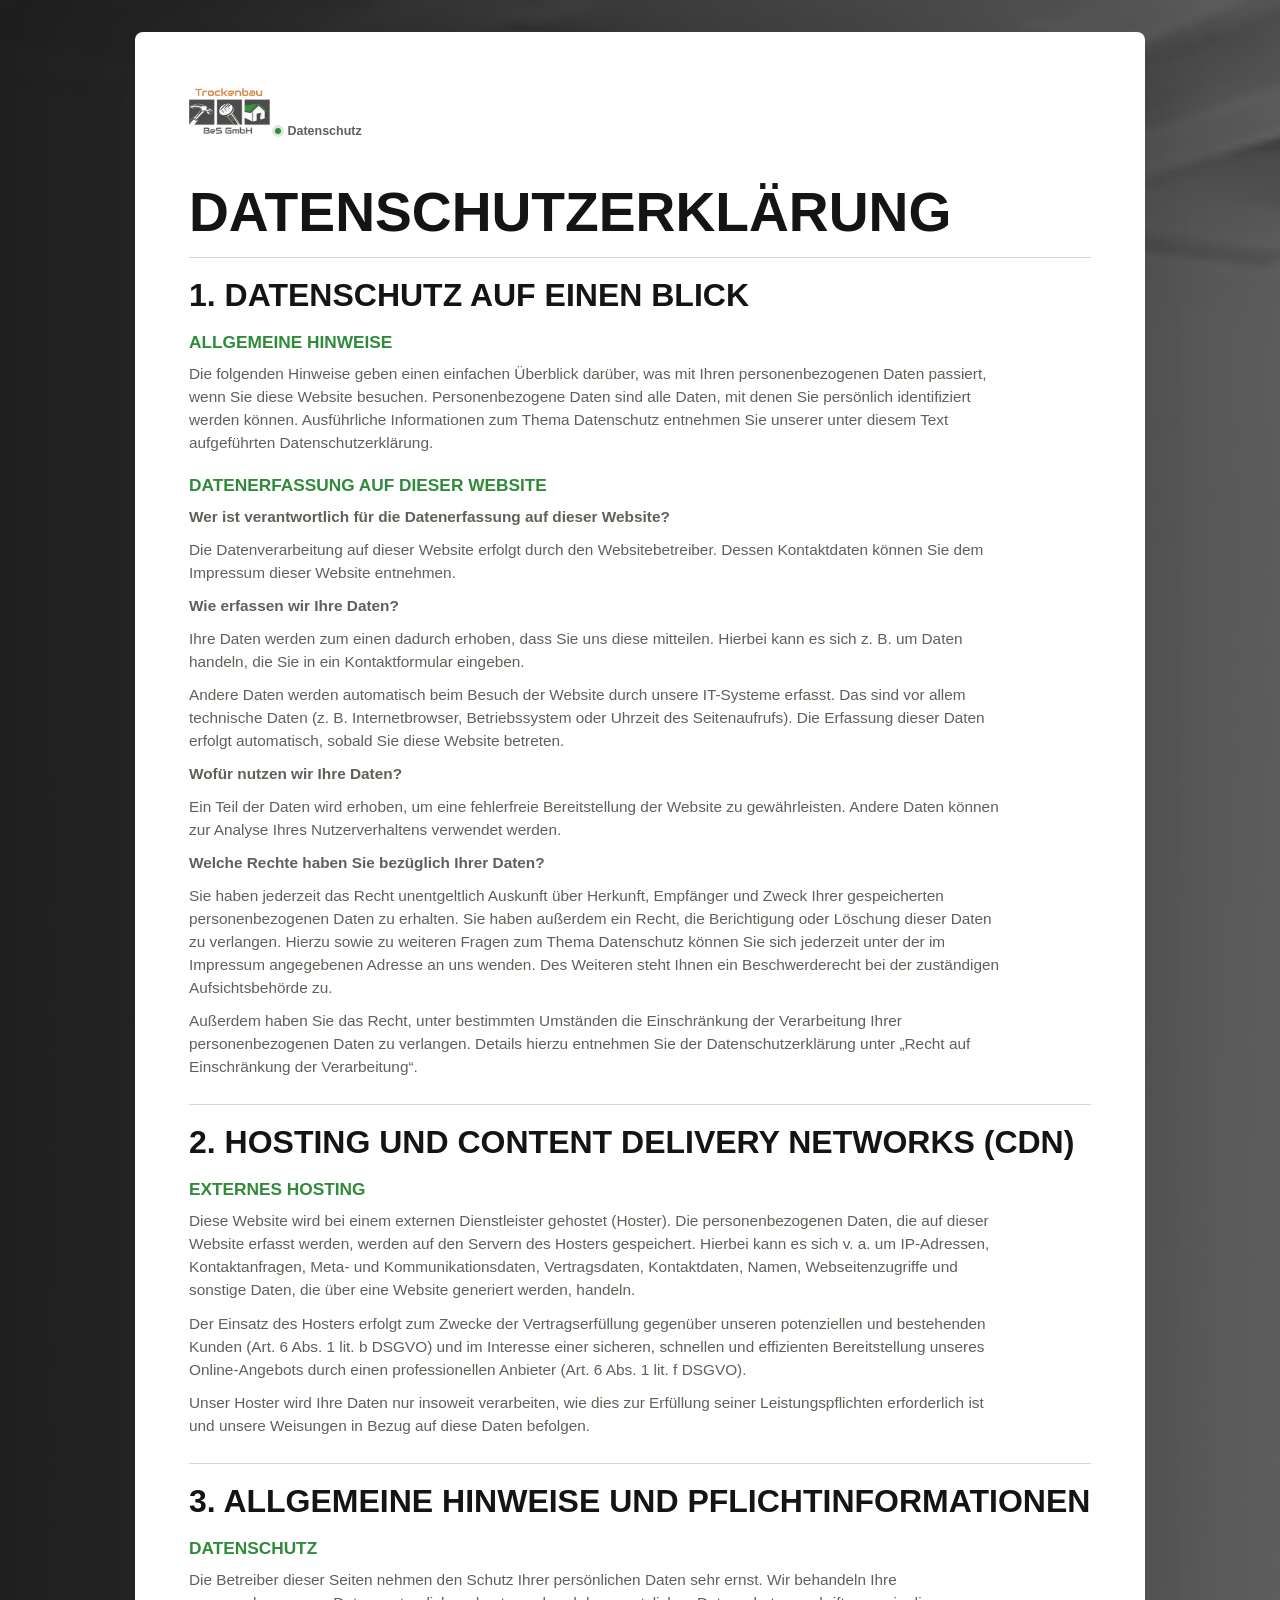
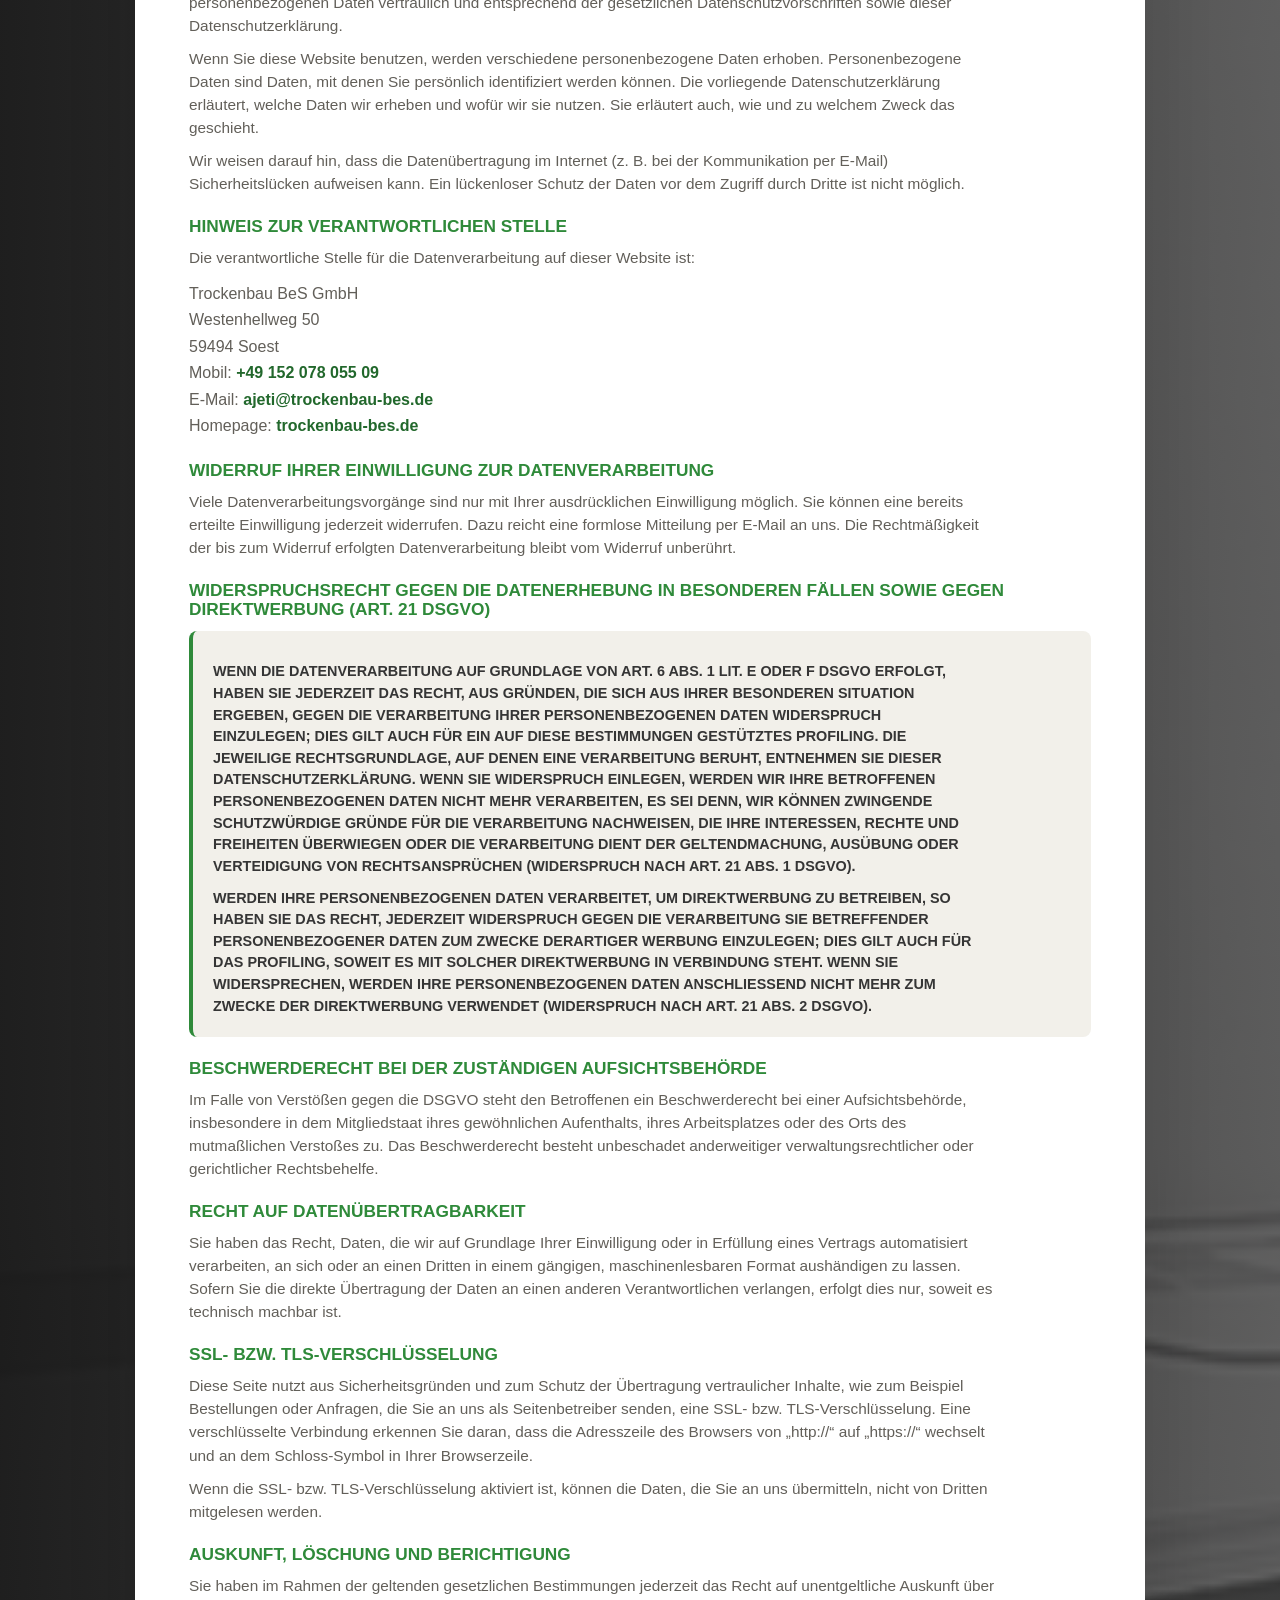
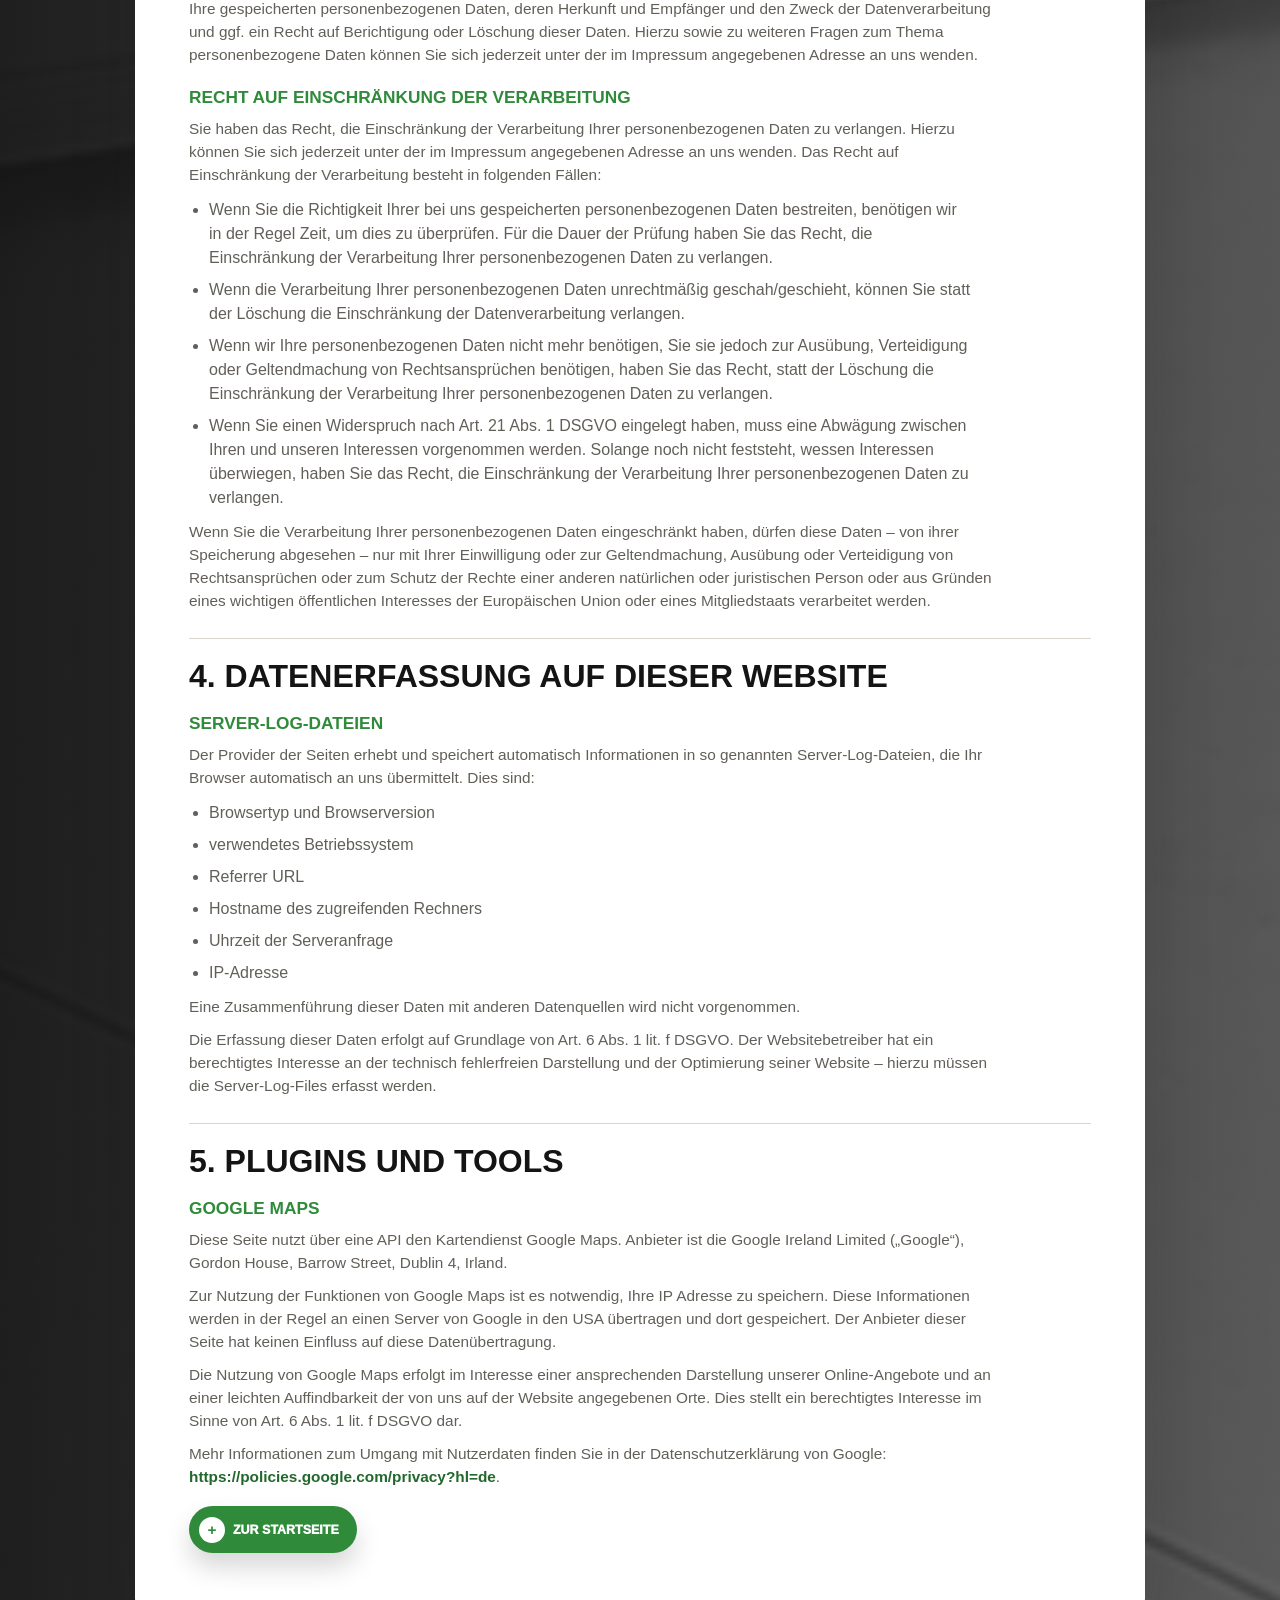
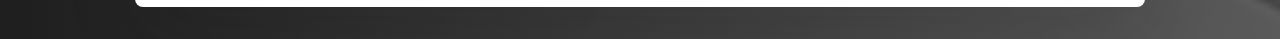
<file: datenschutz.html>
<!DOCTYPE html>
<html lang="de">
  <head>
    <meta charset="UTF-8" />
    <meta name="viewport" content="width=device-width, initial-scale=1.0" />
    <title>Datenschutzerklärung | BES Trockenbau</title>
    <meta
      name="description"
      content="Datenschutzerklärung der Website BES Trockenbau mit Informationen zu Datenerfassung, Hosting, Rechten betroffener Personen, Server-Log-Dateien und Google Maps."
    />
    <link rel="icon" type="image/jpeg" href="assets/bes-trockenbau-logo.jpg" />
    <link rel="stylesheet" href="styles.css" />
  </head>
  <body class="legal-page">
    <main class="legal-main">
      <section class="legal-panel legal-panel-wide" aria-labelledby="privacy-title">
        <a class="brand" href="index.html" aria-label="Zurück zur Startseite">
          <img class="brand-logo" src="assets/bes-trockenbau-logo.jpg" alt="Trockenbau BeS GmbH Logo" />
        </a>

        <p class="section-kicker legal-kicker">Datenschutz</p>
        <h1 id="privacy-title">Datenschutzerklärung</h1>

        <div class="legal-sections privacy-sections">
          <article class="legal-section">
            <h2>1. Datenschutz auf einen Blick</h2>

            <h3>Allgemeine Hinweise</h3>
            <p>Die folgenden Hinweise geben einen einfachen Überblick darüber, was mit Ihren personenbezogenen Daten passiert, wenn Sie diese Website besuchen. Personenbezogene Daten sind alle Daten, mit denen Sie persönlich identifiziert werden können. Ausführliche Informationen zum Thema Datenschutz entnehmen Sie unserer unter diesem Text aufgeführten Datenschutzerklärung.</p>

            <h3>Datenerfassung auf dieser Website</h3>
            <p><strong>Wer ist verantwortlich für die Datenerfassung auf dieser Website?</strong></p>
            <p>Die Datenverarbeitung auf dieser Website erfolgt durch den Websitebetreiber. Dessen Kontaktdaten können Sie dem Impressum dieser Website entnehmen.</p>

            <p><strong>Wie erfassen wir Ihre Daten?</strong></p>
            <p>Ihre Daten werden zum einen dadurch erhoben, dass Sie uns diese mitteilen. Hierbei kann es sich z. B. um Daten handeln, die Sie in ein Kontaktformular eingeben.</p>
            <p>Andere Daten werden automatisch beim Besuch der Website durch unsere IT-Systeme erfasst. Das sind vor allem technische Daten (z. B. Internetbrowser, Betriebssystem oder Uhrzeit des Seitenaufrufs). Die Erfassung dieser Daten erfolgt automatisch, sobald Sie diese Website betreten.</p>

            <p><strong>Wofür nutzen wir Ihre Daten?</strong></p>
            <p>Ein Teil der Daten wird erhoben, um eine fehlerfreie Bereitstellung der Website zu gewährleisten. Andere Daten können zur Analyse Ihres Nutzerverhaltens verwendet werden.</p>

            <p><strong>Welche Rechte haben Sie bezüglich Ihrer Daten?</strong></p>
            <p>Sie haben jederzeit das Recht unentgeltlich Auskunft über Herkunft, Empfänger und Zweck Ihrer gespeicherten personenbezogenen Daten zu erhalten. Sie haben außerdem ein Recht, die Berichtigung oder Löschung dieser Daten zu verlangen. Hierzu sowie zu weiteren Fragen zum Thema Datenschutz können Sie sich jederzeit unter der im Impressum angegebenen Adresse an uns wenden. Des Weiteren steht Ihnen ein Beschwerderecht bei der zuständigen Aufsichtsbehörde zu.</p>
            <p>Außerdem haben Sie das Recht, unter bestimmten Umständen die Einschränkung der Verarbeitung Ihrer personenbezogenen Daten zu verlangen. Details hierzu entnehmen Sie der Datenschutzerklärung unter „Recht auf Einschränkung der Verarbeitung“.</p>
          </article>

          <article class="legal-section">
            <h2>2. Hosting und Content Delivery Networks (CDN)</h2>

            <h3>Externes Hosting</h3>
            <p>Diese Website wird bei einem externen Dienstleister gehostet (Hoster). Die personenbezogenen Daten, die auf dieser Website erfasst werden, werden auf den Servern des Hosters gespeichert. Hierbei kann es sich v. a. um IP-Adressen, Kontaktanfragen, Meta- und Kommunikationsdaten, Vertragsdaten, Kontaktdaten, Namen, Webseitenzugriffe und sonstige Daten, die über eine Website generiert werden, handeln.</p>
            <p>Der Einsatz des Hosters erfolgt zum Zwecke der Vertragserfüllung gegenüber unseren potenziellen und bestehenden Kunden (Art. 6 Abs. 1 lit. b DSGVO) und im Interesse einer sicheren, schnellen und effizienten Bereitstellung unseres Online-Angebots durch einen professionellen Anbieter (Art. 6 Abs. 1 lit. f DSGVO).</p>
            <p>Unser Hoster wird Ihre Daten nur insoweit verarbeiten, wie dies zur Erfüllung seiner Leistungspflichten erforderlich ist und unsere Weisungen in Bezug auf diese Daten befolgen.</p>
          </article>

          <article class="legal-section">
            <h2>3. Allgemeine Hinweise und Pflichtinformationen</h2>

            <h3>Datenschutz</h3>
            <p>Die Betreiber dieser Seiten nehmen den Schutz Ihrer persönlichen Daten sehr ernst. Wir behandeln Ihre personenbezogenen Daten vertraulich und entsprechend der gesetzlichen Datenschutzvorschriften sowie dieser Datenschutzerklärung.</p>
            <p>Wenn Sie diese Website benutzen, werden verschiedene personenbezogene Daten erhoben. Personenbezogene Daten sind Daten, mit denen Sie persönlich identifiziert werden können. Die vorliegende Datenschutzerklärung erläutert, welche Daten wir erheben und wofür wir sie nutzen. Sie erläutert auch, wie und zu welchem Zweck das geschieht.</p>
            <p>Wir weisen darauf hin, dass die Datenübertragung im Internet (z. B. bei der Kommunikation per E-Mail) Sicherheitslücken aufweisen kann. Ein lückenloser Schutz der Daten vor dem Zugriff durch Dritte ist nicht möglich.</p>

            <h3>Hinweis zur verantwortlichen Stelle</h3>
            <p>Die verantwortliche Stelle für die Datenverarbeitung auf dieser Website ist:</p>
            <address class="legal-address">
              Trockenbau BeS GmbH<br />
              Westenhellweg 50<br />
              59494 Soest<br />
              Mobil: <a href="tel:+4915207805509">+49 152 078 055 09</a><br />
              E-Mail: <a href="mailto:ajeti@trockenbau-bes.de">ajeti@trockenbau-bes.de</a><br />
              Homepage: <a href="https://trockenbau-bes.de">trockenbau-bes.de</a>
            </address>

            <h3>Widerruf Ihrer Einwilligung zur Datenverarbeitung</h3>
            <p>Viele Datenverarbeitungsvorgänge sind nur mit Ihrer ausdrücklichen Einwilligung möglich. Sie können eine bereits erteilte Einwilligung jederzeit widerrufen. Dazu reicht eine formlose Mitteilung per E-Mail an uns. Die Rechtmäßigkeit der bis zum Widerruf erfolgten Datenverarbeitung bleibt vom Widerruf unberührt.</p>

            <h3>Widerspruchsrecht gegen die Datenerhebung in besonderen Fällen sowie gegen Direktwerbung (Art. 21 DSGVO)</h3>
            <div class="legal-notice">
              <p>WENN DIE DATENVERARBEITUNG AUF GRUNDLAGE VON ART. 6 ABS. 1 LIT. E ODER F DSGVO ERFOLGT, HABEN SIE JEDERZEIT DAS RECHT, AUS GRÜNDEN, DIE SICH AUS IHRER BESONDEREN SITUATION ERGEBEN, GEGEN DIE VERARBEITUNG IHRER PERSONENBEZOGENEN DATEN WIDERSPRUCH EINZULEGEN; DIES GILT AUCH FÜR EIN AUF DIESE BESTIMMUNGEN GESTÜTZTES PROFILING. DIE JEWEILIGE RECHTSGRUNDLAGE, AUF DENEN EINE VERARBEITUNG BERUHT, ENTNEHMEN SIE DIESER DATENSCHUTZERKLÄRUNG. WENN SIE WIDERSPRUCH EINLEGEN, WERDEN WIR IHRE BETROFFENEN PERSONENBEZOGENEN DATEN NICHT MEHR VERARBEITEN, ES SEI DENN, WIR KÖNNEN ZWINGENDE SCHUTZWÜRDIGE GRÜNDE FÜR DIE VERARBEITUNG NACHWEISEN, DIE IHRE INTERESSEN, RECHTE UND FREIHEITEN ÜBERWIEGEN ODER DIE VERARBEITUNG DIENT DER GELTENDMACHUNG, AUSÜBUNG ODER VERTEIDIGUNG VON RECHTSANSPRÜCHEN (WIDERSPRUCH NACH ART. 21 ABS. 1 DSGVO).</p>
              <p>WERDEN IHRE PERSONENBEZOGENEN DATEN VERARBEITET, UM DIREKTWERBUNG ZU BETREIBEN, SO HABEN SIE DAS RECHT, JEDERZEIT WIDERSPRUCH GEGEN DIE VERARBEITUNG SIE BETREFFENDER PERSONENBEZOGENER DATEN ZUM ZWECKE DERARTIGER WERBUNG EINZULEGEN; DIES GILT AUCH FÜR DAS PROFILING, SOWEIT ES MIT SOLCHER DIREKTWERBUNG IN VERBINDUNG STEHT. WENN SIE WIDERSPRECHEN, WERDEN IHRE PERSONENBEZOGENEN DATEN ANSCHLIESSEND NICHT MEHR ZUM ZWECKE DER DIREKTWERBUNG VERWENDET (WIDERSPRUCH NACH ART. 21 ABS. 2 DSGVO).</p>
            </div>

            <h3>Beschwerderecht bei der zuständigen Aufsichtsbehörde</h3>
            <p>Im Falle von Verstößen gegen die DSGVO steht den Betroffenen ein Beschwerderecht bei einer Aufsichtsbehörde, insbesondere in dem Mitgliedstaat ihres gewöhnlichen Aufenthalts, ihres Arbeitsplatzes oder des Orts des mutmaßlichen Verstoßes zu. Das Beschwerderecht besteht unbeschadet anderweitiger verwaltungsrechtlicher oder gerichtlicher Rechtsbehelfe.</p>

            <h3>Recht auf Datenübertragbarkeit</h3>
            <p>Sie haben das Recht, Daten, die wir auf Grundlage Ihrer Einwilligung oder in Erfüllung eines Vertrags automatisiert verarbeiten, an sich oder an einen Dritten in einem gängigen, maschinenlesbaren Format aushändigen zu lassen. Sofern Sie die direkte Übertragung der Daten an einen anderen Verantwortlichen verlangen, erfolgt dies nur, soweit es technisch machbar ist.</p>

            <h3>SSL- bzw. TLS-Verschlüsselung</h3>
            <p>Diese Seite nutzt aus Sicherheitsgründen und zum Schutz der Übertragung vertraulicher Inhalte, wie zum Beispiel Bestellungen oder Anfragen, die Sie an uns als Seitenbetreiber senden, eine SSL- bzw. TLS-Verschlüsselung. Eine verschlüsselte Verbindung erkennen Sie daran, dass die Adresszeile des Browsers von „http://“ auf „https://“ wechselt und an dem Schloss-Symbol in Ihrer Browserzeile.</p>
            <p>Wenn die SSL- bzw. TLS-Verschlüsselung aktiviert ist, können die Daten, die Sie an uns übermitteln, nicht von Dritten mitgelesen werden.</p>

            <h3>Auskunft, Löschung und Berichtigung</h3>
            <p>Sie haben im Rahmen der geltenden gesetzlichen Bestimmungen jederzeit das Recht auf unentgeltliche Auskunft über Ihre gespeicherten personenbezogenen Daten, deren Herkunft und Empfänger und den Zweck der Datenverarbeitung und ggf. ein Recht auf Berichtigung oder Löschung dieser Daten. Hierzu sowie zu weiteren Fragen zum Thema personenbezogene Daten können Sie sich jederzeit unter der im Impressum angegebenen Adresse an uns wenden.</p>

            <h3>Recht auf Einschränkung der Verarbeitung</h3>
            <p>Sie haben das Recht, die Einschränkung der Verarbeitung Ihrer personenbezogenen Daten zu verlangen. Hierzu können Sie sich jederzeit unter der im Impressum angegebenen Adresse an uns wenden. Das Recht auf Einschränkung der Verarbeitung besteht in folgenden Fällen:</p>
            <ul class="legal-list">
              <li>Wenn Sie die Richtigkeit Ihrer bei uns gespeicherten personenbezogenen Daten bestreiten, benötigen wir in der Regel Zeit, um dies zu überprüfen. Für die Dauer der Prüfung haben Sie das Recht, die Einschränkung der Verarbeitung Ihrer personenbezogenen Daten zu verlangen.</li>
              <li>Wenn die Verarbeitung Ihrer personenbezogenen Daten unrechtmäßig geschah/geschieht, können Sie statt der Löschung die Einschränkung der Datenverarbeitung verlangen.</li>
              <li>Wenn wir Ihre personenbezogenen Daten nicht mehr benötigen, Sie sie jedoch zur Ausübung, Verteidigung oder Geltendmachung von Rechtsansprüchen benötigen, haben Sie das Recht, statt der Löschung die Einschränkung der Verarbeitung Ihrer personenbezogenen Daten zu verlangen.</li>
              <li>Wenn Sie einen Widerspruch nach Art. 21 Abs. 1 DSGVO eingelegt haben, muss eine Abwägung zwischen Ihren und unseren Interessen vorgenommen werden. Solange noch nicht feststeht, wessen Interessen überwiegen, haben Sie das Recht, die Einschränkung der Verarbeitung Ihrer personenbezogenen Daten zu verlangen.</li>
            </ul>
            <p>Wenn Sie die Verarbeitung Ihrer personenbezogenen Daten eingeschränkt haben, dürfen diese Daten – von ihrer Speicherung abgesehen – nur mit Ihrer Einwilligung oder zur Geltendmachung, Ausübung oder Verteidigung von Rechtsansprüchen oder zum Schutz der Rechte einer anderen natürlichen oder juristischen Person oder aus Gründen eines wichtigen öffentlichen Interesses der Europäischen Union oder eines Mitgliedstaats verarbeitet werden.</p>
          </article>

          <article class="legal-section">
            <h2>4. Datenerfassung auf dieser Website</h2>

            <h3>Server-Log-Dateien</h3>
            <p>Der Provider der Seiten erhebt und speichert automatisch Informationen in so genannten Server-Log-Dateien, die Ihr Browser automatisch an uns übermittelt. Dies sind:</p>
            <ul class="legal-list">
              <li>Browsertyp und Browserversion</li>
              <li>verwendetes Betriebssystem</li>
              <li>Referrer URL</li>
              <li>Hostname des zugreifenden Rechners</li>
              <li>Uhrzeit der Serveranfrage</li>
              <li>IP-Adresse</li>
            </ul>
            <p>Eine Zusammenführung dieser Daten mit anderen Datenquellen wird nicht vorgenommen.</p>
            <p>Die Erfassung dieser Daten erfolgt auf Grundlage von Art. 6 Abs. 1 lit. f DSGVO. Der Websitebetreiber hat ein berechtigtes Interesse an der technisch fehlerfreien Darstellung und der Optimierung seiner Website – hierzu müssen die Server-Log-Files erfasst werden.</p>
          </article>

          <article class="legal-section">
            <h2>5. Plugins und Tools</h2>

            <h3>Google Maps</h3>
            <p>Diese Seite nutzt über eine API den Kartendienst Google Maps. Anbieter ist die Google Ireland Limited („Google“), Gordon House, Barrow Street, Dublin 4, Irland.</p>
            <p>Zur Nutzung der Funktionen von Google Maps ist es notwendig, Ihre IP Adresse zu speichern. Diese Informationen werden in der Regel an einen Server von Google in den USA übertragen und dort gespeichert. Der Anbieter dieser Seite hat keinen Einfluss auf diese Datenübertragung.</p>
            <p>Die Nutzung von Google Maps erfolgt im Interesse einer ansprechenden Darstellung unserer Online-Angebote und an einer leichten Auffindbarkeit der von uns auf der Website angegebenen Orte. Dies stellt ein berechtigtes Interesse im Sinne von Art. 6 Abs. 1 lit. f DSGVO dar.</p>
            <p>Mehr Informationen zum Umgang mit Nutzerdaten finden Sie in der Datenschutzerklärung von Google: <a href="https://policies.google.com/privacy?hl=de">https://policies.google.com/privacy?hl=de</a>.</p>
          </article>
        </div>

        <a class="btn btn-primary" href="index.html"><span aria-hidden="true">+</span> Zur Startseite</a>
      </section>
    </main>
  </body>
</html>
</file>
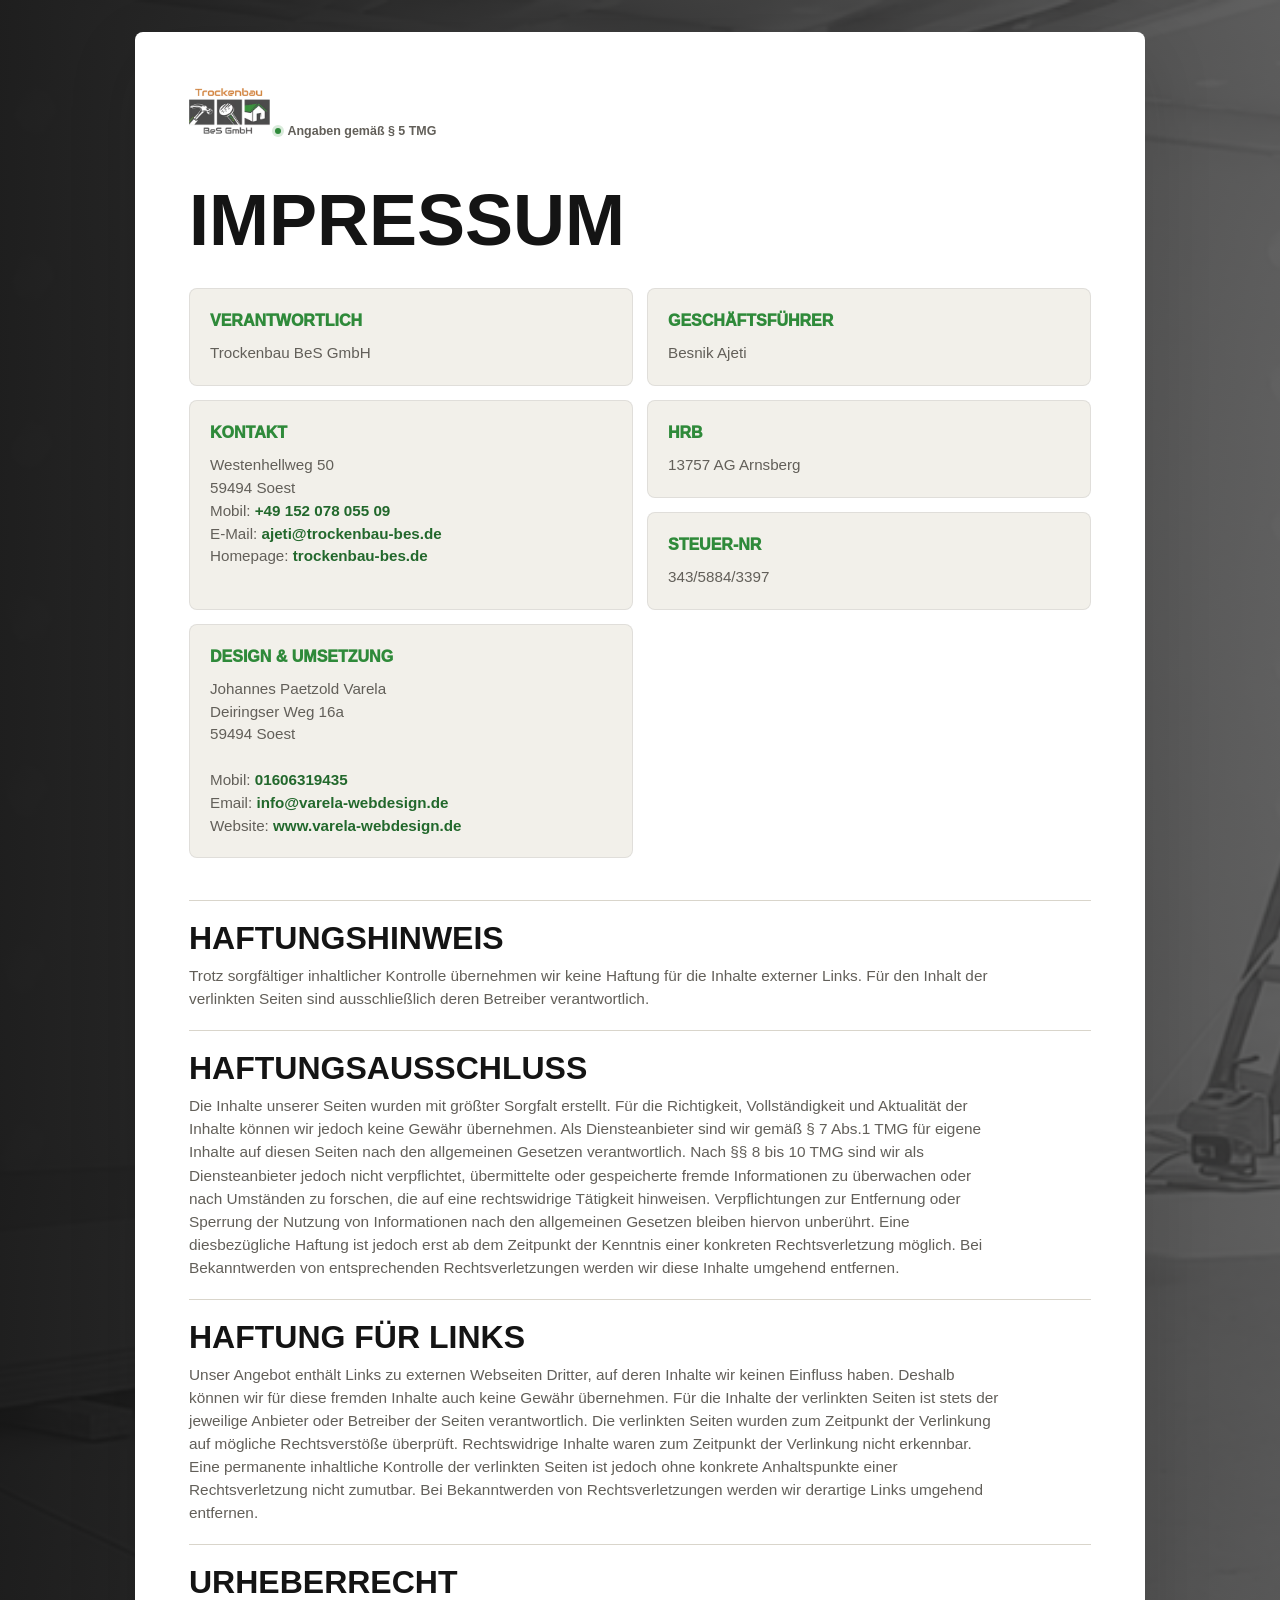
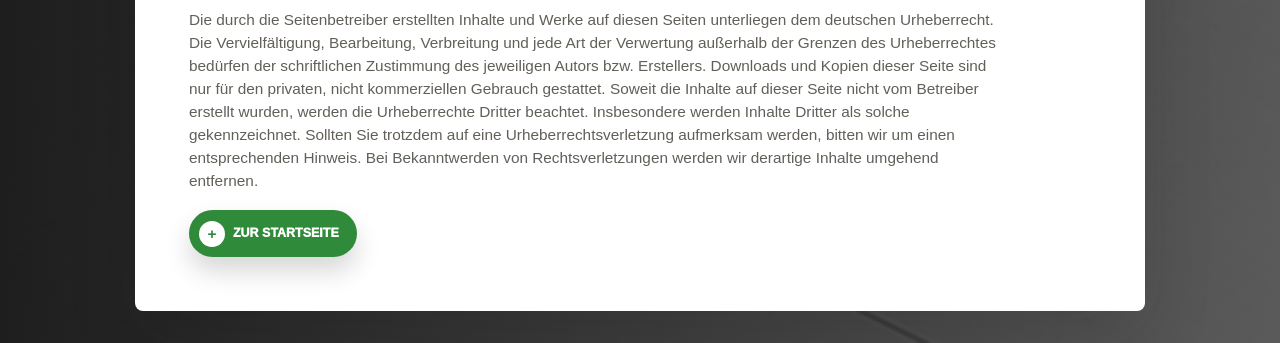
<file: impressum.html>
<!DOCTYPE html>
<html lang="de">
  <head>
    <meta charset="UTF-8" />
    <meta name="viewport" content="width=device-width, initial-scale=1.0" />
    <title>Impressum | BES Trockenbau</title>
    <link rel="icon" type="image/jpeg" href="assets/bes-trockenbau-logo.jpg" />
    <link rel="stylesheet" href="styles.css" />
  </head>
  <body class="legal-page">
    <main class="legal-main">
      <section class="legal-panel legal-panel-wide" aria-labelledby="impressum-title">
        <a class="brand" href="index.html" aria-label="Zurück zur Startseite">
          <img class="brand-logo" src="assets/bes-trockenbau-logo.jpg" alt="Trockenbau BeS GmbH Logo" />
        </a>

        <p class="section-kicker legal-kicker">Angaben gemäß § 5 TMG</p>
        <h1 id="impressum-title">Impressum</h1>

        <dl class="legal-details">
          <div>
            <dt>Verantwortlich</dt>
            <dd>Trockenbau BeS GmbH</dd>
          </div>
          <div>
            <dt>Geschäftsführer</dt>
            <dd>Besnik Ajeti</dd>
          </div>
          <div>
            <dt>Kontakt</dt>
            <dd>
              Westenhellweg 50<br />
              59494 Soest<br />
              Mobil: <a href="tel:+4915207805509">+49 152 078 055 09</a><br />
              E-Mail: <a href="mailto:ajeti@trockenbau-bes.de">ajeti@trockenbau-bes.de</a><br />
              Homepage: <a href="https://trockenbau-bes.de">trockenbau-bes.de</a>
            </dd>
          </div>
          <div>
            <dt>HRB</dt>
            <dd>13757 AG Arnsberg</dd>
          </div>
          <div>
            <dt>Steuer-Nr</dt>
            <dd>343/5884/3397</dd>
          </div>
          <div>
            <dt>Design &amp; Umsetzung</dt>
            <dd>
              Johannes Paetzold Varela<br />
              Deiringser Weg 16a<br />
              59494 Soest<br /><br />
              Mobil: <a href="tel:+491606319435">01606319435</a><br />
              Email: <a href="mailto:info@varela-webdesign.de">info@varela-webdesign.de</a><br />
              Website: <a href="https://www.varela-webdesign.de">www.varela-webdesign.de</a>
            </dd>
          </div>
        </dl>

        <div class="legal-sections">
          <article class="legal-section">
            <h2>Haftungshinweis</h2>
            <p>Trotz sorgfältiger inhaltlicher Kontrolle übernehmen wir keine Haftung für die Inhalte externer Links. Für den Inhalt der verlinkten Seiten sind ausschließlich deren Betreiber verantwortlich.</p>
          </article>

          <article class="legal-section">
            <h2>Haftungsausschluss</h2>
            <p>Die Inhalte unserer Seiten wurden mit größter Sorgfalt erstellt. Für die Richtigkeit, Vollständigkeit und Aktualität der Inhalte können wir jedoch keine Gewähr übernehmen. Als Diensteanbieter sind wir gemäß § 7 Abs.1 TMG für eigene Inhalte auf diesen Seiten nach den allgemeinen Gesetzen verantwortlich. Nach §§ 8 bis 10 TMG sind wir als Diensteanbieter jedoch nicht verpflichtet, übermittelte oder gespeicherte fremde Informationen zu überwachen oder nach Umständen zu forschen, die auf eine rechtswidrige Tätigkeit hinweisen. Verpflichtungen zur Entfernung oder Sperrung der Nutzung von Informationen nach den allgemeinen Gesetzen bleiben hiervon unberührt. Eine diesbezügliche Haftung ist jedoch erst ab dem Zeitpunkt der Kenntnis einer konkreten Rechtsverletzung möglich. Bei Bekanntwerden von entsprechenden Rechtsverletzungen werden wir diese Inhalte umgehend entfernen.</p>
          </article>

          <article class="legal-section">
            <h2>Haftung für Links</h2>
            <p>Unser Angebot enthält Links zu externen Webseiten Dritter, auf deren Inhalte wir keinen Einfluss haben. Deshalb können wir für diese fremden Inhalte auch keine Gewähr übernehmen. Für die Inhalte der verlinkten Seiten ist stets der jeweilige Anbieter oder Betreiber der Seiten verantwortlich. Die verlinkten Seiten wurden zum Zeitpunkt der Verlinkung auf mögliche Rechtsverstöße überprüft. Rechtswidrige Inhalte waren zum Zeitpunkt der Verlinkung nicht erkennbar. Eine permanente inhaltliche Kontrolle der verlinkten Seiten ist jedoch ohne konkrete Anhaltspunkte einer Rechtsverletzung nicht zumutbar. Bei Bekanntwerden von Rechtsverletzungen werden wir derartige Links umgehend entfernen.</p>
          </article>

          <article class="legal-section">
            <h2>Urheberrecht</h2>
            <p>Die durch die Seitenbetreiber erstellten Inhalte und Werke auf diesen Seiten unterliegen dem deutschen Urheberrecht. Die Vervielfältigung, Bearbeitung, Verbreitung und jede Art der Verwertung außerhalb der Grenzen des Urheberrechtes bedürfen der schriftlichen Zustimmung des jeweiligen Autors bzw. Erstellers. Downloads und Kopien dieser Seite sind nur für den privaten, nicht kommerziellen Gebrauch gestattet. Soweit die Inhalte auf dieser Seite nicht vom Betreiber erstellt wurden, werden die Urheberrechte Dritter beachtet. Insbesondere werden Inhalte Dritter als solche gekennzeichnet. Sollten Sie trotzdem auf eine Urheberrechtsverletzung aufmerksam werden, bitten wir um einen entsprechenden Hinweis. Bei Bekanntwerden von Rechtsverletzungen werden wir derartige Inhalte umgehend entfernen.</p>
          </article>
        </div>

        <a class="btn btn-primary" href="index.html"><span aria-hidden="true">+</span> Zur Startseite</a>
      </section>
    </main>
  </body>
</html>
</file>
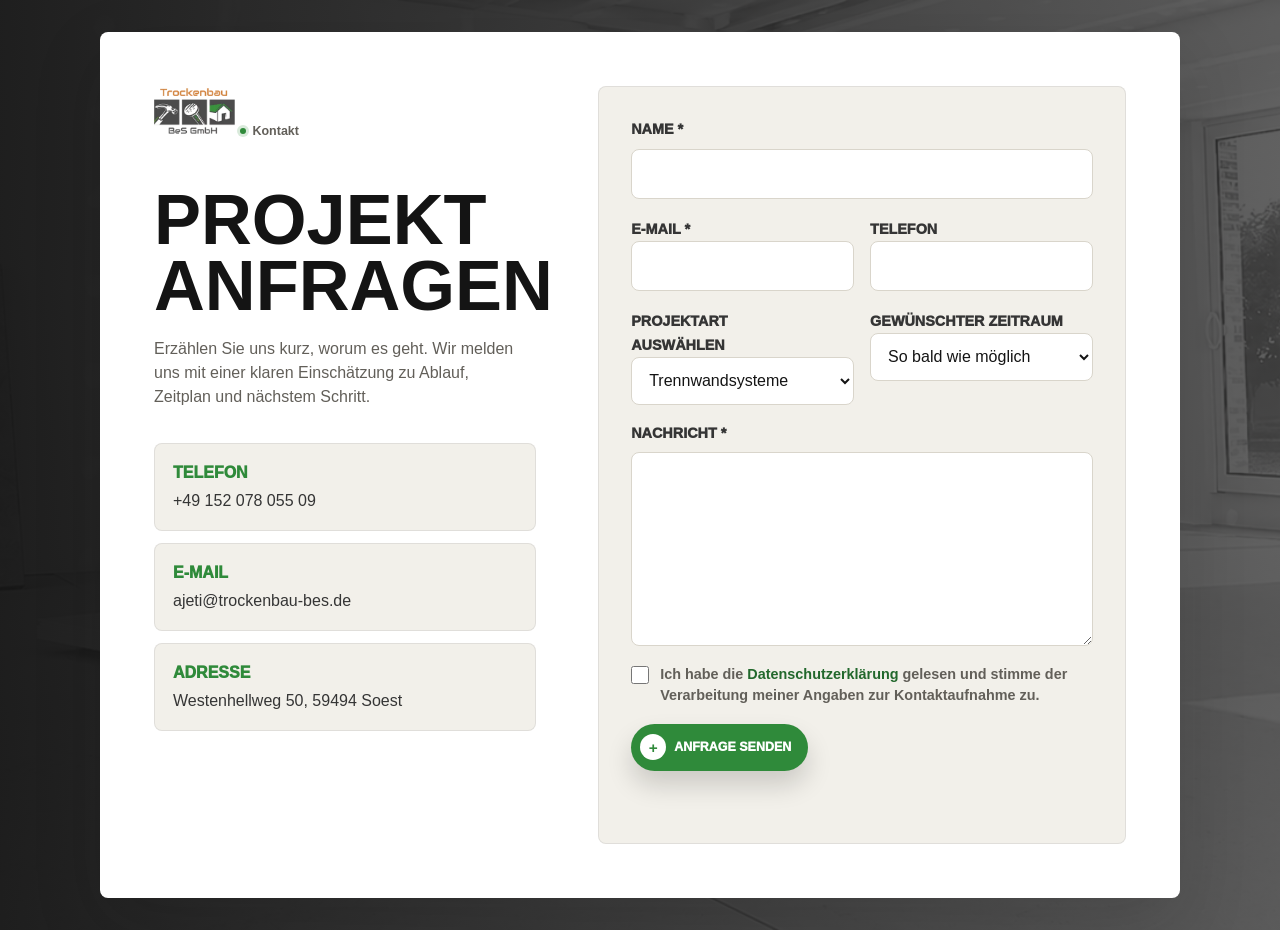
<file: kontakt.html>
<!DOCTYPE html>
<html lang="de">
  <head>
    <meta charset="UTF-8" />
    <meta name="viewport" content="width=device-width, initial-scale=1.0" />
    <title>Kontakt | BES Trockenbau</title>
    <meta
      name="description"
      content="Kontaktieren Sie BES Trockenbau für Betonfundamente, Einfahrten, Bodenplatten, Terrassen und gewerbliche Betonflächen."
    />
    <link rel="icon" type="image/jpeg" href="assets/bes-trockenbau-logo.jpg" />
    <link rel="stylesheet" href="styles.css" />
  </head>
  <body class="contact-page">
    <main class="contact-main">
      <section class="contact-shell" aria-labelledby="contact-title">
        <div class="contact-intro">
          <a class="brand" href="index.html" aria-label="Zurück zur Startseite">
            <img class="brand-logo" src="assets/bes-trockenbau-logo.jpg" alt="Trockenbau BeS GmbH Logo" />
          </a>

          <p class="section-kicker legal-kicker">Kontakt</p>
          <h1 id="contact-title">Projekt anfragen</h1>
          <p>
            Erzählen Sie uns kurz, worum es geht. Wir melden uns mit einer klaren Einschätzung zu Ablauf, Zeitplan und nächstem Schritt.
          </p>

          <div class="contact-methods" aria-label="Direkte Kontaktmöglichkeiten">
            <a href="tel:+4915207805509">
              <strong>Telefon</strong>
              <span>+49 152 078 055 09</span>
            </a>
            <a href="mailto:ajeti@trockenbau-bes.de">
              <strong>E-Mail</strong>
              <span>ajeti@trockenbau-bes.de</span>
            </a>
            <div>
              <strong>Adresse</strong>
              <span>Westenhellweg 50, 59494 Soest</span>
            </div>
          </div>
        </div>

        <form class="contact-form" novalidate>
          <div class="form-row">
            <label for="name">Name *</label>
            <input id="name" name="name" type="text" autocomplete="name" required />
          </div>

          <div class="form-row two-columns">
            <div>
              <label for="email">E-Mail *</label>
              <input id="email" name="email" type="email" autocomplete="email" required />
            </div>
            <div>
              <label for="phone">Telefon</label>
              <input id="phone" name="phone" type="tel" autocomplete="tel" />
            </div>
          </div>

          <div class="form-row two-columns">
            <div>
              <label for="project">Projektart <br> auswählen   </label>
              <select id="project" name="project">
                <option value="Trennwandsysteme">Trennwandsysteme</option>
                <option value="Deckensysteme">Deckensysteme</option>
                <option value="Brandschutzlösungen">Brandschutzlösungen</option>
                <option value="Raumakustik">Raumakustik</option>
                <option value="Schallschutz">Schallschutz</option>
                <option value="Abbrucharbeiten">Abbrucharbeiten</option>
                <option value="Sonstiges">Sonstiges</option>
              </select>
            </div>
            <div>
              <label for="timeline">Gewünschter Zeitraum</label>
              <select id="timeline" name="timeline">
                <option value="So bald wie möglich">So bald wie möglich</option>
                <option value="In den nächsten 4 Wochen">In den nächsten 4 Wochen</option>
                <option value="In 1 bis 3 Monaten">In 1 bis 3 Monaten</option>
                <option value="Noch offen">Noch offen</option>
              </select>
            </div>
          </div>

          <div class="form-row">
            <label for="message">Nachricht *</label>
            <textarea id="message" name="message" rows="7" required></textarea>
          </div>

          <label class="checkbox-row" for="privacy">
            <input id="privacy" name="privacy" type="checkbox" required />
            <span>Ich habe die <a href="datenschutz.html">Datenschutzerklärung</a> gelesen und stimme der Verarbeitung meiner Angaben zur Kontaktaufnahme zu.</span>
          </label>

          <button class="btn btn-primary" type="submit"><span aria-hidden="true">+</span> Anfrage senden</button>
          <p class="form-status" role="status" aria-live="polite"></p>
        </form>
      </section>
    </main>

    <script src="script.js"></script>
  </body>
</html>
</file>
<file: styles.css>
:root {
  --color-ink: #141414;
  --color-charcoal: #353535;
  --color-muted: #625f59;
  --color-line: #d9d5cb;
  --color-soft: #f2f0ea;
  --color-white: #ffffff;
  --color-orange: #2f8a3a;
  --color-orange-dark: #22682c;
  --color-green: #2f8a3a;
  --color-green-dark: #22682c;
  --color-gold: #2f8a3a;
  --shadow-soft: 0 24px 70px rgba(19, 19, 20, 0.14);
  --shadow-card: 0 16px 42px rgba(30, 30, 30, 0.12);
  --radius-sm: 8px;
  --radius-md: 12px;
  --radius-lg: 26px;
  --max-width: 1120px;
  --headline: "Arial Narrow", "Roboto Condensed", "Helvetica Neue", Arial, sans-serif;
  --body: "Inter", "Segoe UI", Arial, sans-serif;
}

* {
  box-sizing: border-box;
}

html {
  scroll-behavior: smooth;
}

body {
  margin: 0;
  color: var(--color-ink);
  background: #d8d7d2;
  font-family: var(--body);
  line-height: 1.5;
}

img {
  display: block;
  max-width: 100%;
}

a {
  color: inherit;
  text-decoration: none;
}

.text-nowrap {
  white-space: nowrap;
}

button,
a {
  -webkit-tap-highlight-color: transparent;
}

a:focus-visible,
button:focus-visible {
  outline: 3px solid rgba(47, 138, 58, 0.58);
  outline-offset: 4px;
}

.sr-only {
  position: absolute;
  width: 1px;
  height: 1px;
  padding: 0;
  margin: -1px;
  overflow: hidden;
  clip: rect(0, 0, 0, 0);
  white-space: nowrap;
  border: 0;
}

.container {
  width: min(var(--max-width), calc(100% - 40px));
  margin-inline: auto;
}

.site-header {
  position: relative;
  padding: 42px 0 0;
  background: #d8d7d2;
}

.navbar {
  position: absolute;
  z-index: 10;
  top: 20px;
  left: 50%;
  display: grid;
  grid-template-columns: auto minmax(0, 1fr) auto;
  align-items: center;
  gap: 24px;
  width: min(1120px, calc(100% - 84px));
  min-height: 108px;
  padding: 8px 16px 8px 22px;
  color: var(--color-charcoal);
  background: var(--color-white);
  border: 1px solid var(--color-white);
  border-radius: 999px;
  box-shadow: 0 18px 52px rgba(0, 0, 0, 0.18);
  transform: translateX(-50%);
}

.brand {
  display: inline-flex;
  align-items: center;
  gap: 10px;
  min-width: max-content;
}

.brand-logo {
  width: auto;
  height: 46px;
  max-width: 178px;
  object-fit: contain;
  border-radius: 4px;
}

.navbar .brand-logo {
  height: 92px;
  max-width: 356px;
}

.brand-mark {
  position: relative;
  display: grid;
  place-items: center;
  width: 34px;
  height: 34px;
  background: var(--color-orange);
  border-radius: 8px;
  transform: rotate(30deg);
}

.brand-mark::before,
.brand-mark::after,
.brand-mark span {
  content: "";
  position: absolute;
  display: block;
  border: 2px solid var(--color-white);
  border-radius: 3px;
}

.brand-mark::before {
  width: 19px;
  height: 19px;
}

.brand-mark::after {
  width: 12px;
  height: 12px;
  border-color: var(--color-charcoal);
}

.brand-mark span {
  width: 5px;
  height: 5px;
  background: var(--color-white);
  border: 0;
}

.brand-name {
  display: grid;
  line-height: 0.92;
  text-transform: uppercase;
  font-family: var(--headline);
}

.brand-name strong {
  font-size: 1.02rem;
}

.brand-name small {
  color: var(--color-muted);
  font-size: 0.61rem;
  font-weight: 800;
}

.nav-links {
  display: flex;
  align-items: center;
  justify-content: center;
  gap: 22px;
  font-family: var(--headline);
  font-size: 0.73rem;
  font-weight: 900;
  text-transform: uppercase;
}

.nav-links a {
  position: relative;
  padding: 15px 0;
}

.nav-links a::after {
  content: "";
  position: absolute;
  right: 0;
  bottom: 10px;
  left: 0;
  height: 2px;
  background: var(--color-green);
  transform: scaleX(0);
  transform-origin: left;
  transition: transform 180ms ease;
}

.nav-links a:hover::after,
.nav-links a:focus-visible::after {
  transform: scaleX(1);
}

.nav-call {
  justify-self: end;
  display: inline-flex;
  align-items: center;
  gap: 8px;
  padding: 11px 16px 11px 11px;
  color: var(--color-white);
  background: var(--color-green);
  border-radius: 999px;
  font-family: var(--headline);
  font-size: 0.75rem;
  font-weight: 900;
  box-shadow: 0 12px 25px rgba(47, 138, 58, 0.34);
  transition: transform 180ms ease, background 180ms ease;
}

.nav-call span,
.btn span {
  display: grid;
  place-items: center;
  width: 26px;
  height: 26px;
  color: var(--color-green);
  background: var(--color-white);
  border-radius: 50%;
  font-family: var(--body);
  font-size: 0.96rem;
  font-weight: 900;
  line-height: 1;
}

.nav-call span::before {
  content: "\260E";
  color: var(--color-green);
  font-size: 0.78rem;
}

.nav-call:hover,
.nav-call:focus-visible,
.btn:hover,
.btn:focus-visible {
  transform: translateY(-2px);
}

.menu-toggle {
  display: none;
  width: 43px;
  height: 43px;
  border: 0;
  border-radius: 50%;
  background: var(--color-charcoal);
  cursor: pointer;
}

.menu-toggle span:not(.sr-only) {
  display: block;
  width: 17px;
  height: 2px;
  margin: 4px auto;
  background: var(--color-white);
  border-radius: 999px;
  transition: transform 180ms ease, opacity 180ms ease;
}

.menu-open .menu-toggle span:nth-child(2) {
  transform: translateY(6px) rotate(45deg);
}

.menu-open .menu-toggle span:nth-child(3) {
  opacity: 0;
}

.menu-open .menu-toggle span:nth-child(4) {
  transform: translateY(-6px) rotate(-45deg);
}

.hero {
  position: relative;
  isolation: isolate;
  overflow: hidden;
  width: min(1120px, calc(100% - 84px));
  min-height: 646px;
  margin-inline: auto;
  padding: 204px 52px 28px;
  color: var(--color-white);
  border: 9px solid var(--color-white);
  border-radius: var(--radius-lg);
  box-shadow: var(--shadow-soft);
}

.hero-bg {
  position: absolute;
  inset: 0;
  z-index: -2;
  background:
    linear-gradient(90deg, rgba(20, 20, 20, 0.94) 0%, rgba(53, 53, 53, 0.72) 43%, rgba(47, 138, 58, 0.22) 100%),
    linear-gradient(0deg, rgba(0, 0, 0, 0.42), rgba(0, 0, 0, 0.12)),
    url("assets/Website-background.jpg") center / cover no-repeat;
  filter: saturate(0.75) contrast(1.06);
  transform: scale(1.02);
}

.hero::after {
  content: "";
  position: absolute;
  inset: 0;
  z-index: -1;
  background-image:
    linear-gradient(rgba(255, 255, 255, 0.045) 1px, transparent 1px),
    linear-gradient(90deg, rgba(255, 255, 255, 0.04) 1px, transparent 1px);
  background-size: 72px 72px;
  mask-image: linear-gradient(90deg, rgba(0, 0, 0, 0.65), transparent 76%);
}

.eyebrow,
.section-kicker {
  display: inline-flex;
  align-items: center;
  gap: 7px;
  margin: 0 0 12px;
  color: currentColor;
  font-size: 0.82rem;
  font-weight: 800;
}

.eyebrow::before,
.section-kicker::before {
  content: "";
  width: 6px;
  height: 6px;
  background: var(--color-green);
  border-radius: 50%;
  box-shadow: 0 0 0 3px rgba(47, 138, 58, 0.18);
}

.hero-content {
  max-width: 600px;
}

.hero h1,
.section-title,
.quote-band h2 {
  margin: 0;
  font-family: var(--headline);
  font-weight: 1000;
  line-height: 0.96;
  text-transform: uppercase;
}

.hero h1 {
  max-width: 570px;
  font-size: clamp(3.15rem, 7vw, 5.85rem);
  text-shadow: 0 9px 26px rgba(0, 0, 0, 0.34);
}

.hero h1 span,
.section-title span,
.reason strong,
.quote-band .section-kicker,
.step-card h3,
.service-card h3 {
  color: var(--color-orange);
}

.hero-actions {
  display: flex;
  flex-wrap: wrap;
  gap: 13px;
  margin-top: 28px;
}

.btn {
  display: inline-flex;
  align-items: center;
  justify-content: center;
  gap: 8px;
  min-height: 47px;
  padding: 8px 17px 8px 9px;
  border: 1px solid transparent;
  border-radius: 999px;
  font-family: var(--headline);
  font-size: 0.78rem;
  font-weight: 1000;
  text-transform: uppercase;
  box-shadow: 0 14px 26px rgba(0, 0, 0, 0.16);
  transition: transform 180ms ease, background 180ms ease, color 180ms ease, border-color 180ms ease;
}

.btn-primary {
  color: var(--color-white);
  background: var(--color-orange);
}

.btn-primary:hover,
.btn-primary:focus-visible {
  background: var(--color-orange-dark);
}

.nav-call:hover,
.nav-call:focus-visible {
  background: var(--color-green-dark);
}

.btn-light {
  color: var(--color-ink);
  background: var(--color-white);
}

.btn-light span,
.btn-dark span {
  color: var(--color-white);
  background: var(--color-green);
}

.btn-dark {
  color: var(--color-white);
  background: var(--color-charcoal);
}

.hero-proof {
  display: grid;
  grid-template-columns: repeat(3, 1fr);
  gap: 14px;
  margin-top: 62px;
}

.proof-card {
  min-height: 102px;
  padding: 17px 18px 16px;
  background: rgba(39, 40, 42, 0.73);
  border: 1px solid rgba(255, 255, 255, 0.18);
  border-radius: var(--radius-sm);
  box-shadow: 0 20px 30px rgba(0, 0, 0, 0.24);
  backdrop-filter: blur(12px);
}

.proof-card h2 {
  display: flex;
  align-items: center;
  gap: 7px;
  margin: 0 0 8px;
  font-family: var(--headline);
  font-size: 1.03rem;
  line-height: 1;
  text-transform: uppercase;
}

.proof-card h2::before {
  content: "";
  flex: 0 0 auto;
  width: 8px;
  height: 8px;
  background: var(--color-orange);
  border-radius: 50%;
}

.proof-card p {
  margin: 0;
  color: rgba(255, 255, 255, 0.82);
  font-size: 0.84rem;
}

.section-pad {
  padding: 82px 0;
  background: var(--color-white);
}

.section-muted {
  background: var(--color-soft);
}

.section-kicker {
  justify-content: center;
  width: 100%;
  color: var(--color-charcoal);
  font-size: 0.78rem;
}

.section-title {
  margin-inline: auto;
  color: var(--color-ink);
  text-align: center;
  font-size: clamp(2rem, 4vw, 3.3rem);
}

.about {
  position: relative;
  overflow: hidden;
}

.about::before {
  content: "";
  position: absolute;
  inset: 0 0 auto;
  height: 6px;
  background: linear-gradient(90deg, var(--color-green), var(--color-charcoal));
}

.about-layout {
  display: grid;
  grid-template-columns: minmax(0, 1.05fr) minmax(310px, 0.72fr);
  align-items: center;
  gap: clamp(36px, 6vw, 76px);
}

.about-copy .section-kicker {
  justify-content: flex-start;
  width: auto;
}

.about-copy .section-title {
  max-width: 720px;
  margin-inline: 0;
  text-align: left;
}

.about-copy p {
  max-width: 690px;
  margin: 18px 0 0;
  color: var(--color-muted);
  font-size: 1.02rem;
  line-height: 1.75;
}

.about-copy .about-lead {
  color: var(--color-charcoal);
  font-size: clamp(1.12rem, 1.8vw, 1.35rem);
  font-weight: 800;
  line-height: 1.55;
}

.about-facts {
  display: grid;
  overflow: hidden;
  color: var(--color-white);
  background: var(--color-charcoal);
  border: 1px solid rgba(23, 23, 25, 0.08);
  border-radius: var(--radius-sm);
  box-shadow: var(--shadow-card);
}

.about-facts div {
  display: grid;
  gap: 8px;
  padding: 28px;
  border-bottom: 1px solid rgba(255, 255, 255, 0.11);
}

.about-facts div:last-child {
  border-bottom: 0;
}

.about-facts strong {
  color: var(--color-green);
  font-family: var(--headline);
  font-size: clamp(2rem, 4vw, 3rem);
  font-weight: 1000;
  font-variant-numeric: tabular-nums;
  line-height: 0.9;
  text-transform: uppercase;
}

.about-facts strong span {
  color: inherit;
  font: inherit;
  line-height: inherit;
}

.decode-word {
  display: inline-block;
  min-width: 5ch;
}

.about-facts div > span {
  color: rgba(255, 255, 255, 0.78);
  font-size: 0.96rem;
  font-weight: 700;
  line-height: 1.45;
}

.trusted {
  padding-top: 82px;
}

.logo-strip {
  --logos-visible: 4;
  --logo-scroll-distance: -450%;
  overflow: hidden;
  width: min(1320px, calc(100vw - 32px));
  max-width: none;
  margin: 48px auto 0;
  padding: 12px 0;
  position: relative;
  left: 50%;
  transform: translateX(-50%);
}

.logo-track {
  display: flex;
  align-items: stretch;
  width: 100%;
  animation: logo-marquee 42s linear infinite;
  will-change: transform;
}

.logo-carousel:hover .logo-track,
.logo-carousel:focus-within .logo-track {
  animation-play-state: paused;
}

.logo-slide {
  flex: 0 0 calc((100% / var(--logos-visible)) - 28px);
  display: grid;
  align-content: center;
  gap: 14px;
  margin: 0 14px;
}

.logo-slide img {
  width: 100%;
  height: 220px;
  padding: 0;
  object-fit: contain;
  mix-blend-mode: normal;
  filter: saturate(0.96) contrast(1.04);
}

.logo-slide {
  min-height: 276px;
  padding: 32px 36px 22px;
  background: var(--color-white);
  border: 1px solid rgba(23, 23, 25, 0.08);
  border-radius: var(--radius-sm);
  box-shadow: 0 24px 60px rgba(20, 20, 20, 0.12);
}

.logo-strip img {
  max-height: none;
}

.logo-caption {
  display: block;
  min-height: 1.35em;
  color: var(--color-charcoal);
  font-family: var(--headline);
  font-size: clamp(0.9rem, 1.2vw, 1.08rem);
  font-weight: 1000;
  line-height: 1.1;
  text-align: center;
  text-transform: uppercase;
  overflow-wrap: anywhere;
}

@keyframes logo-marquee {
  from {
    transform: translateX(0);
  }

  to {
    transform: translateX(var(--logo-scroll-distance));
  }
}

@media (prefers-reduced-motion: reduce) {
  .logo-track {
    animation: none;
  }
}

.services-grid {
  display: grid;
  grid-template-columns: repeat(3, 1fr);
  gap: 24px;
  margin-top: 48px;
}

.service-card {
  overflow: hidden;
  background: var(--color-white);
  border: 1px solid rgba(23, 23, 25, 0.08);
  border-radius: var(--radius-sm);
  box-shadow: var(--shadow-card);
  transition: transform 220ms ease, box-shadow 220ms ease;
}

.service-card:hover {
  transform: translateY(-6px);
  box-shadow: 0 24px 60px rgba(25, 25, 25, 0.16);
}

.service-card img {
  width: 100%;
  aspect-ratio: 1.55;
  object-fit: cover;
  filter: contrast(1.02) saturate(0.95);
  transition: transform 420ms ease;
  transform-origin: center;
}

.service-card:hover img {
  transform: scale(1.08);
}

.service-card img.service-image-contain {
  object-fit: contain;
  padding: 18px;
  background: var(--color-white);
}

.service-card:hover img.service-image-contain {
  transform: scale(1.04);
}

@media (hover: none) {
  .service-card:hover img,
  .service-card:hover img.service-image-contain {
    transform: none;
  }
}

.service-card div {
  padding: 23px 22px 26px;
}

.service-card h3,
.reason h3,
.project-card h3,
.step-card h3 {
  margin: 0;
  font-family: var(--headline);
  font-weight: 1000;
  line-height: 1;
  text-transform: uppercase;
}

.service-card h3 {
  font-size: 1.34rem;
}

.service-card p,
.reason p,
.step-card p,
.project-card p,
.testimonial-card blockquote,
.site-footer p {
  margin: 10px 0 0;
  color: var(--color-muted);
  font-size: 0.94rem;
}

.why-layout {
  display: grid;
  grid-template-columns: minmax(300px, 0.86fr) 1.14fr;
  gap: 72px;
  align-items: center;
}

.why .section-kicker,
.why .section-title {
  justify-content: flex-start;
  text-align: left;
}

.why-media {
  position: relative;
  min-height: 430px;
  padding-left: 58px;
}

.why-media img {
  width: 100%;
  height: 430px;
  object-fit: cover;
  border-radius: var(--radius-sm);
  box-shadow: var(--shadow-card);
}

.experience-badge {
  position: absolute;
  top: 32px;
  left: 0;
  display: grid;
  place-items: center;
  width: 120px;
  min-height: 120px;
  padding: 13px;
  color: var(--color-white);
  text-align: center;
  background: var(--color-orange);
  box-shadow: 0 16px 32px rgba(47, 138, 58, 0.3);
}

.experience-badge strong {
  font-family: var(--headline);
  font-size: 3.1rem;
  line-height: 0.82;
}

.experience-badge small {
  font-size: 0.79rem;
  font-weight: 800;
  line-height: 1.08;
}

.reason-list {
  display: grid;
  gap: 12px;
  margin: 30px 0 22px;
}

.reason {
  display: grid;
  grid-template-columns: 72px 1fr;
  gap: 18px;
  align-items: center;
  padding: 18px 20px 18px 0;
  background: #f8f7f5;
  border: 1px solid rgba(23, 23, 25, 0.06);
  border-radius: var(--radius-sm);
  transition: transform 200ms ease, border-color 200ms ease, background 200ms ease;
}

.reason:hover {
  background: var(--color-white);
  border-color: rgba(47, 138, 58, 0.28);
  transform: translateX(4px);
}

.reason strong {
  text-align: center;
  font-family: var(--headline);
  font-size: 2.7rem;
  line-height: 1;
}

.reason h3 {
  color: var(--color-charcoal);
  font-size: 1.06rem;
}

.reason p {
  margin-top: 5px;
  font-size: 0.86rem;
}

.process-line {
  position: relative;
  display: flex;
  justify-content: space-between;
  width: min(380px, 100%);
  margin: 28px auto 34px;
}

.process-line::before {
  content: "";
  position: absolute;
  top: 50%;
  right: 16px;
  left: 16px;
  height: 2px;
  background: var(--color-line);
  transform: translateY(-50%);
}

.process-line span {
  position: relative;
  z-index: 1;
  display: grid;
  place-items: center;
  width: 30px;
  height: 30px;
  color: var(--color-ink);
  background: var(--color-white);
  border: 1px solid var(--color-line);
  border-radius: 50%;
  font-family: var(--headline);
  font-size: 0.75rem;
  font-weight: 1000;
}

.process-line .active {
  color: var(--color-white);
  background: var(--color-orange);
  border-color: var(--color-orange);
}

.process-grid {
  display: grid;
  grid-template-columns: repeat(4, 1fr);
  gap: 20px;
}

.step-card {
  min-height: 212px;
  padding: 28px 22px 25px;
  text-align: center;
  background: var(--color-white);
  border: 1px solid rgba(23, 23, 25, 0.08);
  border-radius: var(--radius-sm);
  transition: transform 220ms ease, border-color 220ms ease;
}

.step-card:first-child {
  border-color: rgba(47, 138, 58, 0.42);
  box-shadow: 0 18px 42px rgba(47, 138, 58, 0.09);
}

.step-card:hover {
  border-color: rgba(47, 138, 58, 0.38);
  transform: translateY(-5px);
}

.step-icon {
  display: grid;
  place-items: center;
  width: 44px;
  height: 44px;
  margin: 0 auto 18px;
  color: var(--color-ink);
  border: 2px solid var(--color-line);
  border-radius: 8px;
  font-family: var(--headline);
  font-weight: 1000;
}

.step-card h3 {
  font-size: 1rem;
}

.step-card p {
  font-size: 0.82rem;
}

.project-grid {
  display: grid;
  grid-template-columns: 1.2fr 0.8fr 0.8fr;
  grid-auto-rows: 168px;
  gap: 16px;
  margin-top: 42px;
}

.project-card {
  position: relative;
  isolation: isolate;
  overflow: hidden;
  min-height: 168px;
  color: var(--color-white);
  background: var(--color-charcoal);
  border-radius: var(--radius-sm);
  box-shadow: var(--shadow-card);
}

.project-card::after {
  content: "";
  position: absolute;
  inset: 0;
  z-index: -1;
  background: linear-gradient(180deg, rgba(0, 0, 0, 0.06), rgba(0, 0, 0, 0.72));
}

.project-card img {
  position: absolute;
  inset: 0;
  z-index: -2;
  width: 100%;
  height: 100%;
  object-fit: cover;
  transition: transform 420ms ease;
}

.project-card:hover img {
  transform: scale(1.06);
}

.project-card h3 {
  position: absolute;
  right: 16px;
  bottom: 16px;
  left: 16px;
  font-size: 1.04rem;
}

.project-large {
  grid-row: span 2;
  min-height: 352px;
}

.project-large div {
  position: absolute;
  right: 70px;
  bottom: 22px;
  left: 22px;
}

.project-large h3 {
  position: static;
  font-size: 1.18rem;
}

.project-large p {
  max-width: 330px;
  color: rgba(255, 255, 255, 0.76);
  font-size: 0.84rem;
}

.project-large a {
  position: absolute;
  right: 20px;
  bottom: 20px;
  display: grid;
  place-items: center;
  width: 44px;
  height: 44px;
  color: var(--color-white);
  background: var(--color-orange);
  border-radius: 50%;
  font-size: 1.25rem;
  font-weight: 1000;
  transition: transform 180ms ease, background 180ms ease;
}

.project-large a:hover,
.project-large a:focus-visible {
  background: var(--color-orange-dark);
  transform: rotate(45deg);
}

.testimonial-grid {
  display: grid;
  grid-template-columns: repeat(3, 1fr);
  gap: 22px;
  margin-top: 42px;
}

.testimonial-card {
  margin: 0;
  padding: 30px;
  background: var(--color-white);
  border: 1px solid rgba(23, 23, 25, 0.08);
  border-radius: var(--radius-sm);
  box-shadow: var(--shadow-card);
}

.testimonial-card blockquote {
  position: relative;
  margin: 0;
  color: var(--color-charcoal);
  font-size: 0.98rem;
}

.testimonial-card blockquote::before {
  content: "";
  display: block;
  width: 38px;
  height: 4px;
  margin-bottom: 18px;
  background: var(--color-green);
  border-radius: 999px;
}

.testimonial-card figcaption {
  display: grid;
  margin-top: 24px;
}

.testimonial-card strong {
  font-family: var(--headline);
  font-size: 1.08rem;
  text-transform: uppercase;
}

.testimonial-card span {
  color: var(--color-muted);
  font-size: 0.82rem;
}

.quote-band {
  padding: 54px 0;
  color: var(--color-white);
  background:
    linear-gradient(90deg, rgba(20, 20, 20, 0.95), rgba(53, 53, 53, 0.84)),
    url("assets/Website-background.jpg") center / cover no-repeat;
}

.quote-layout {
  display: flex;
  align-items: center;
  justify-content: space-between;
  width: min(1320px, calc(100% - 40px));
  max-width: none;
  gap: 56px;
}

.quote-message {
  flex: 1 1 auto;
  display: flex;
  align-items: flex-start;
  gap: 30px;
  min-width: 0;
}

.quote-layout > .btn {
  flex: 0 0 auto;
  margin-left: auto;
}

.quote-message > div:last-child {
  min-width: 0;
}

.quote-brand {
  display: grid;
  flex: 0 0 auto;
  width: clamp(250px, 22vw, 315px);
  gap: 14px;
}

.quote-logo {
  width: 100%;
  height: auto;
  padding: 12px;
  background: rgba(255, 255, 255, 0.96);
  border: 1px solid rgba(255, 255, 255, 0.54);
  border-radius: var(--radius-sm);
  box-shadow: 0 18px 36px rgba(0, 0, 0, 0.22);
}

.quote-contact {
  display: grid;
  gap: 2px;
  margin: 0;
  color: rgba(255, 255, 255, 0.83);
  font-size: clamp(0.96rem, 1.25vw, 1.12rem);
  font-style: normal;
  font-weight: 600;
  line-height: 1.55;
}

.quote-contact span:first-child {
  margin-bottom: 8px;
}

.quote-contact a {
  color: inherit;
  text-decoration: none;
  border-bottom: 1px solid rgba(255, 255, 255, 0.34);
  transition: color 180ms ease, border-color 180ms ease;
}

.quote-email-line {
  display: flex;
  flex-wrap: nowrap;
  gap: 0.35em;
}

.quote-email-line a {
  display: inline-block;
  white-space: nowrap;
  word-break: keep-all;
  overflow-wrap: normal;
  hyphens: none;
}

.quote-contact a:hover,
.quote-contact a:focus-visible {
  color: var(--color-green);
  border-color: currentColor;
}

.quote-band .section-kicker {
  justify-content: flex-start;
  margin-bottom: 8px;
}

.quote-band h2 {
  max-width: 650px;
  font-size: clamp(2.1rem, 5vw, 4rem);
}

.site-footer {
  padding: 34px 0;
  color: var(--color-white);
  background: #242424;
}

.footer-layout {
  display: flex;
  align-items: center;
  justify-content: space-between;
  gap: 24px;
}

.site-footer .brand-mark {
  box-shadow: 0 0 0 4px rgba(255, 255, 255, 0.08);
}

.site-footer .brand-name small {
  color: rgba(255, 255, 255, 0.72);
}

.site-footer p {
  margin: 0;
  color: rgba(255, 255, 255, 0.7);
  text-align: right;
}

.footer-copy {
  display: grid;
  gap: 11px;
  justify-items: end;
}

.footer-links {
  display: flex;
  flex-wrap: wrap;
  justify-content: flex-end;
  gap: 9px 18px;
  font-family: var(--headline);
  font-size: 0.82rem;
  font-weight: 1000;
  text-transform: uppercase;
}

.footer-links a {
  color: rgba(255, 255, 255, 0.82);
  transition: color 180ms ease;
}

.footer-links a:hover,
.footer-links a:focus-visible {
  color: var(--color-green);
}

.legal-page {
  min-height: 100vh;
  background:
    linear-gradient(90deg, rgba(20, 20, 20, 0.95), rgba(53, 53, 53, 0.78)),
    url("assets/Website-background.jpg") center / cover no-repeat;
}

.legal-main {
  display: grid;
  place-items: start center;
  min-height: 100vh;
  padding: 32px 20px;
}

.legal-panel {
  width: min(720px, 100%);
  padding: clamp(28px, 6vw, 54px);
  background: var(--color-white);
  border-radius: var(--radius-sm);
  box-shadow: var(--shadow-soft);
}

.legal-panel-wide {
  width: min(1010px, 100%);
}

.legal-panel h1 {
  margin: 34px 0 16px;
  font-family: var(--headline);
  font-size: clamp(2.4rem, 8vw, 4.5rem);
  line-height: 0.94;
  text-transform: uppercase;
}

#privacy-title {
  font-size: clamp(2rem, 5vw, 3.45rem);
  overflow-wrap: anywhere;
  hyphens: auto;
}

.legal-panel p,
.legal-panel dd {
  max-width: 58ch;
  color: var(--color-muted);
}

.legal-panel .btn {
  width: fit-content;
  margin-top: 18px;
}

.legal-kicker {
  justify-content: flex-start;
  width: auto;
  margin-top: 36px;
}

.legal-details {
  display: grid;
  grid-template-columns: repeat(2, minmax(0, 1fr));
  gap: 14px;
  margin: 34px 0 42px;
}

.legal-details div {
  padding: 20px;
  background: var(--color-soft);
  border: 1px solid rgba(23, 23, 25, 0.08);
  border-radius: var(--radius-sm);
}

.legal-details div:nth-child(3),
.legal-details div:nth-child(6) {
  grid-row: span 2;
}

.legal-details dt {
  margin-bottom: 9px;
  color: var(--color-orange);
  font-family: var(--headline);
  font-size: 1rem;
  font-weight: 1000;
  text-transform: uppercase;
}

.legal-details dd {
  margin: 0;
  font-size: 0.95rem;
}

.legal-details a {
  color: var(--color-green-dark);
  font-weight: 700;
}

.legal-details a:hover,
.legal-details a:focus-visible {
  text-decoration: underline;
}

.legal-sections {
  display: grid;
  gap: 20px;
  margin-top: 18px;
}

.legal-section {
  padding-top: 21px;
  border-top: 1px solid var(--color-line);
}

.legal-section h2 {
  margin: 0;
  font-family: var(--headline);
  font-size: clamp(1.5rem, 3vw, 2rem);
  line-height: 1;
  text-transform: uppercase;
}

.legal-section p {
  max-width: 95ch;
  margin: 10px 0 0;
  font-size: 0.96rem;
}

.privacy-sections {
  gap: 26px;
}

.legal-section h3 {
  margin: 22px 0 0;
  color: var(--color-orange);
  font-family: var(--headline);
  font-size: 1.08rem;
  line-height: 1.1;
  text-transform: uppercase;
}

.legal-section a,
.legal-address a {
  color: var(--color-green-dark);
  font-weight: 700;
  overflow-wrap: anywhere;
}

.legal-section a:hover,
.legal-section a:focus-visible,
.legal-address a:hover,
.legal-address a:focus-visible {
  text-decoration: underline;
}

.legal-address {
  margin: 12px 0 0;
  color: var(--color-muted);
  font-style: normal;
  line-height: 1.65;
}

.legal-list {
  max-width: 88ch;
  margin: 12px 0 0;
  padding-left: 1.25rem;
  color: var(--color-muted);
}

.legal-list li + li {
  margin-top: 8px;
}

.legal-notice {
  margin-top: 12px;
  padding: 20px;
  background: var(--color-soft);
  border-left: 4px solid var(--color-green);
  border-radius: var(--radius-sm);
}

.legal-notice p {
  color: var(--color-charcoal);
  font-size: 0.9rem;
  font-weight: 800;
}

.contact-page {
  min-height: 100vh;
  background:
    linear-gradient(90deg, rgba(20, 20, 20, 0.95), rgba(53, 53, 53, 0.78)),
    url("assets/Website-background.jpg") center / cover no-repeat;
}

.contact-main {
  display: grid;
  place-items: center;
  min-height: 100vh;
  padding: 32px 20px;
}

.contact-shell {
  display: grid;
  grid-template-columns: minmax(280px, 0.84fr) minmax(320px, 1.16fr);
  gap: clamp(28px, 5vw, 62px);
  width: min(1080px, 100%);
  padding: clamp(28px, 5vw, 54px);
  background: var(--color-white);
  border-radius: var(--radius-sm);
  box-shadow: var(--shadow-soft);
}

.contact-intro h1 {
  margin: 34px 0 18px;
  font-family: var(--headline);
  font-size: clamp(2.35rem, 6vw, 4.4rem);
  line-height: 0.94;
  text-transform: uppercase;
}

.contact-intro p {
  max-width: 42ch;
  color: var(--color-muted);
}

.contact-methods {
  display: grid;
  gap: 12px;
  margin-top: 34px;
}

.contact-methods a,
.contact-methods div {
  display: grid;
  gap: 4px;
  padding: 17px 18px;
  background: var(--color-soft);
  border: 1px solid rgba(23, 23, 25, 0.08);
  border-radius: var(--radius-sm);
  transition: border-color 180ms ease, transform 180ms ease;
}

.contact-methods a:hover,
.contact-methods a:focus-visible {
  border-color: rgba(47, 138, 58, 0.34);
  transform: translateX(4px);
}

.contact-methods strong {
  color: var(--color-orange);
  font-family: var(--headline);
  font-size: 1rem;
  font-weight: 1000;
  text-transform: uppercase;
}

.contact-methods span {
  color: var(--color-charcoal);
  overflow-wrap: anywhere;
}

.contact-form {
  display: grid;
  gap: 18px;
  align-self: start;
  padding: clamp(22px, 4vw, 32px);
  background: var(--color-soft);
  border: 1px solid rgba(23, 23, 25, 0.08);
  border-radius: var(--radius-sm);
}

.form-row {
  display: grid;
  gap: 8px;
}

.two-columns {
  grid-template-columns: repeat(2, minmax(0, 1fr));
  gap: 16px;
}

.form-row label,
.checkbox-row {
  color: var(--color-charcoal);
  font-family: var(--headline);
  font-size: 0.9rem;
  font-weight: 1000;
  text-transform: uppercase;
}

.form-row input,
.form-row select,
.form-row textarea {
  width: 100%;
  min-height: 48px;
  padding: 12px 13px;
  color: var(--color-ink);
  background: var(--color-white);
  border: 1px solid var(--color-line);
  border-radius: var(--radius-sm);
  font: inherit;
  transition: border-color 180ms ease, box-shadow 180ms ease;
}

.form-row textarea {
  min-height: 148px;
  resize: vertical;
}

.form-row input:focus,
.form-row select:focus,
.form-row textarea:focus {
  outline: 0;
  border-color: var(--color-green);
  box-shadow: 0 0 0 4px rgba(47, 138, 58, 0.14);
}

.form-row input.is-invalid,
.form-row textarea.is-invalid,
.form-row select.is-invalid {
  border-color: #b42318;
}

.checkbox-row {
  display: grid;
  grid-template-columns: 18px 1fr;
  gap: 11px;
  align-items: start;
  color: var(--color-muted);
  font-family: var(--body);
  font-size: 0.9rem;
  font-weight: 600;
  line-height: 1.45;
  text-transform: none;
}

.checkbox-row input {
  width: 18px;
  height: 18px;
  margin: 2px 0 0;
  accent-color: var(--color-green);
}

.checkbox-row input.is-invalid {
  outline: 2px solid #b42318;
  outline-offset: 2px;
}

.checkbox-row a {
  color: var(--color-green-dark);
  font-weight: 800;
}

.checkbox-row a:hover,
.checkbox-row a:focus-visible {
  text-decoration: underline;
}

.contact-form .btn {
  justify-self: start;
  border: 0;
  cursor: pointer;
}

.form-status {
  min-height: 22px;
  margin: 0;
  color: var(--color-muted);
  font-size: 0.92rem;
}

.form-status.is-error {
  color: #b42318;
  font-weight: 700;
}

.form-status.is-success {
  color: var(--color-green-dark);
  font-weight: 700;
}

.imprint-page {
  min-height: 100vh;
  color: #000000;
  background: #ffffff;
  font-family: Arial, Helvetica, sans-serif;
}

.imprint-main {
  width: min(100% - 104px, 944px);
  margin: 0 auto;
  padding: 24px 0 38px;
}

.imprint-document {
  font-size: 0.86rem;
  line-height: 1.45;
}

.imprint-back {
  display: inline-block;
  margin-bottom: 20px;
  color: var(--color-green);
  font-size: 0.82rem;
}

.imprint-back:hover,
.imprint-back:focus-visible {
  text-decoration: underline;
}

.imprint-intro {
  margin: 0 0 16px;
  font-size: 0.86rem;
  font-weight: 400;
}

.imprint-details {
  display: grid;
  gap: 0;
  margin: 0;
}

.imprint-details div {
  display: grid;
  grid-template-columns: 188px 1fr;
  min-height: 31px;
  padding: 7px 8px;
}

.imprint-details div:nth-child(odd) {
  background: #eeeeee;
}

.imprint-details dt {
  font-weight: 700;
}

.imprint-details dd {
  margin: 0;
}

.imprint-details a {
  color: var(--color-green-dark);
}

.imprint-details a:hover,
.imprint-details a:focus-visible {
  text-decoration: underline;
}

.imprint-document hr {
  height: 1px;
  margin: 10px 0 42px;
  background: #e5e5e5;
  border: 0;
}

.imprint-document h2 {
  margin: 0 0 8px;
  font-size: 1.38rem;
  line-height: 1.2;
}

.imprint-document h2:not(:first-of-type) {
  margin-top: 16px;
}

.imprint-document p {
  margin: 0 0 14px;
}

.reveal {
  opacity: 0;
  transform: translateY(20px);
  transition: opacity 520ms ease, transform 520ms ease;
}

.reveal.is-visible {
  opacity: 1;
  transform: translateY(0);
}

@media (prefers-reduced-motion: reduce) {
  *,
  *::before,
  *::after {
    scroll-behavior: auto !important;
    transition-duration: 0.01ms !important;
    animation-duration: 0.01ms !important;
    animation-iteration-count: 1 !important;
  }

  .reveal {
    opacity: 1;
    transform: none;
  }
}

@media (max-width: 1040px) {
  .navbar {
    width: min(960px, calc(100% - 36px));
    gap: 14px;
    min-height: 98px;
    padding-left: 14px;
  }

  .navbar .brand-logo {
    height: 82px;
    max-width: 318px;
  }

  .nav-links {
    gap: 13px;
    font-size: 0.68rem;
  }

  .hero {
    width: min(960px, calc(100% - 36px));
    padding: 190px 34px 28px;
  }

  .hero-proof,
  .services-grid,
  .testimonial-grid {
    grid-template-columns: repeat(2, 1fr);
  }

  .about-layout {
    grid-template-columns: 1fr;
    gap: 40px;
  }

  .about-facts {
    grid-template-columns: repeat(3, 1fr);
  }

  .about-facts div {
    border-right: 1px solid rgba(255, 255, 255, 0.11);
    border-bottom: 0;
  }

  .about-facts div:last-child {
    border-right: 0;
  }

  .why-layout {
    grid-template-columns: 1fr;
    gap: 42px;
  }

  .why-media {
    max-width: 560px;
    margin-inline: auto;
  }

  .process-grid {
    grid-template-columns: repeat(2, 1fr);
  }
}

@media (max-width: 820px) {
  .site-header {
    padding-top: 22px;
  }

  .navbar {
    position: fixed;
    top: 16px;
    grid-template-columns: 1fr auto;
    width: min(640px, calc(100% - 28px));
    padding: 8px 8px 8px 15px;
    min-height: 76px;
  }

  .navbar .brand-logo {
    height: 60px;
    max-width: 232px;
  }

  .menu-toggle {
    display: block;
    justify-self: end;
  }

  .nav-links,
  .nav-call {
    display: none;
  }

  .menu-open .nav-links,
  .menu-open .nav-call {
    display: flex;
  }

  .menu-open {
    grid-template-columns: 1fr auto;
    align-items: start;
    border-radius: 22px;
  }

  .menu-open .nav-links {
    grid-column: 1 / -1;
    flex-direction: column;
    align-items: stretch;
    gap: 0;
    padding: 10px 6px 0;
  }

  .menu-open .nav-links a {
    padding: 13px 4px;
    border-top: 1px solid rgba(23, 23, 25, 0.08);
  }

  .menu-open .nav-call {
    grid-column: 1 / -1;
    justify-self: stretch;
    justify-content: center;
    margin: 8px 5px 4px;
  }

  .hero {
    min-height: auto;
    padding: 144px 24px 24px;
    border-width: 6px;
    border-radius: 22px;
  }

  .hero h1 {
    font-size: clamp(2.75rem, 13vw, 4.9rem);
  }

  .hero-proof,
  .services-grid,
  .testimonial-grid {
    grid-template-columns: 1fr;
  }

  .about-facts {
    grid-template-columns: 1fr;
  }

  .about-facts div {
    border-right: 0;
    border-bottom: 1px solid rgba(255, 255, 255, 0.11);
  }

  .about-facts div:last-child {
    border-bottom: 0;
  }

  .section-pad {
    padding: 64px 0;
  }

  .logo-strip {
    --logos-visible: 3;
    --logo-scroll-distance: -600%;
  }

  .logo-slide img {
    height: 170px;
  }

  .logo-slide {
    min-height: 234px;
    padding: 26px 28px 20px;
  }

  .project-grid {
    grid-template-columns: 1fr 1fr;
    grid-auto-rows: 164px;
  }

  .project-large {
    grid-column: 1 / -1;
    grid-row: span 2;
  }

  .quote-layout,
  .footer-layout {
    flex-direction: column;
    align-items: flex-start;
  }

  .quote-message {
    align-items: flex-start;
  }

  .quote-brand {
    width: min(315px, 100%);
  }

  .site-footer p {
    text-align: left;
  }

  .footer-copy {
    justify-items: start;
  }

  .footer-links {
    justify-content: flex-start;
  }

  .legal-details {
    grid-template-columns: 1fr;
  }

  .legal-details div:nth-child(3),
  .legal-details div:nth-child(6) {
    grid-row: auto;
  }

  .contact-shell {
    grid-template-columns: 1fr;
  }

  .contact-form .btn {
    width: 100%;
  }
}

@media (max-width: 560px) {
  .container {
    width: min(100% - 28px, var(--max-width));
  }

  .imprint-main {
    width: min(100% - 28px, 944px);
    padding-top: 20px;
  }

  .imprint-details div {
    grid-template-columns: 1fr;
    gap: 5px;
  }

  .two-columns {
    grid-template-columns: 1fr;
  }

  .brand-name strong {
    font-size: 0.92rem;
  }

  .brand-name small {
    font-size: 0.55rem;
  }

  .hero {
    width: calc(100% - 20px);
    padding: 126px 17px 18px;
  }

  .hero-bg {
    background-position: 58% center;
  }

  .eyebrow,
  .section-kicker {
    font-size: 0.74rem;
  }

  .hero h1 {
    font-size: clamp(2.25rem, 15vw, 3.75rem);
  }

  .hero-actions {
    display: grid;
    grid-template-columns: 1fr;
  }

  .quote-message {
    flex-direction: column;
    gap: 18px;
  }

  .quote-brand {
    width: min(315px, 100%);
  }

  .btn {
    width: 100%;
  }

  .proof-card {
    min-height: auto;
  }

  .section-title {
    font-size: clamp(1.78rem, 10vw, 2.55rem);
  }

  .logo-strip {
    --logos-visible: 2;
    --logo-scroll-distance: -900%;
  }

  .logo-strip img {
    height: 128px;
  }

  .logo-slide {
    min-height: 194px;
    padding: 20px 22px 18px;
  }

  .why-media {
    min-height: auto;
    padding-left: 0;
    padding-top: 54px;
  }

  .why-media img {
    height: 360px;
  }

  .experience-badge {
    top: 0;
    left: 16px;
    width: 106px;
    min-height: 106px;
  }

  .experience-badge strong {
    font-size: 2.55rem;
  }

  .reason {
    grid-template-columns: 56px 1fr;
    gap: 12px;
    padding-right: 14px;
  }

  .reason strong {
    font-size: 2.2rem;
  }

  .process-grid,
  .project-grid {
    grid-template-columns: 1fr;
  }

  .project-large {
    min-height: 330px;
  }
}
</file>
